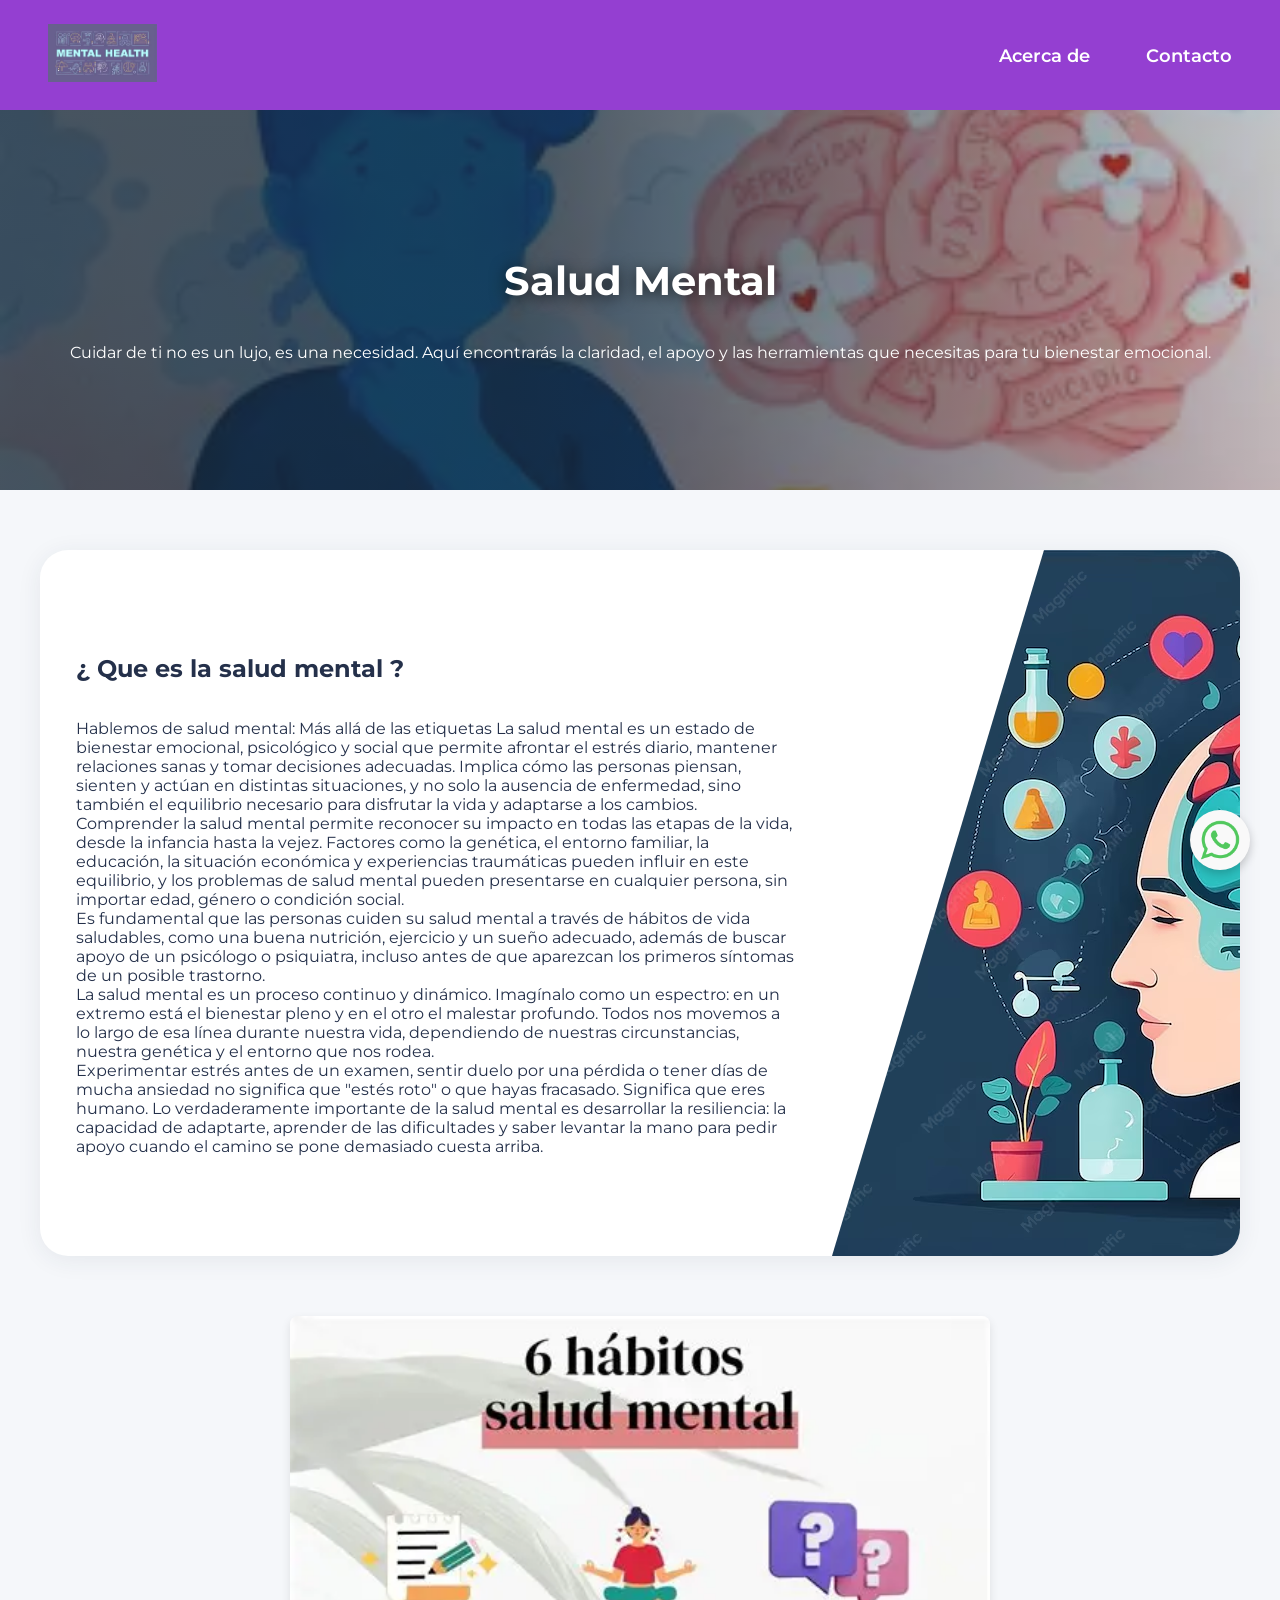
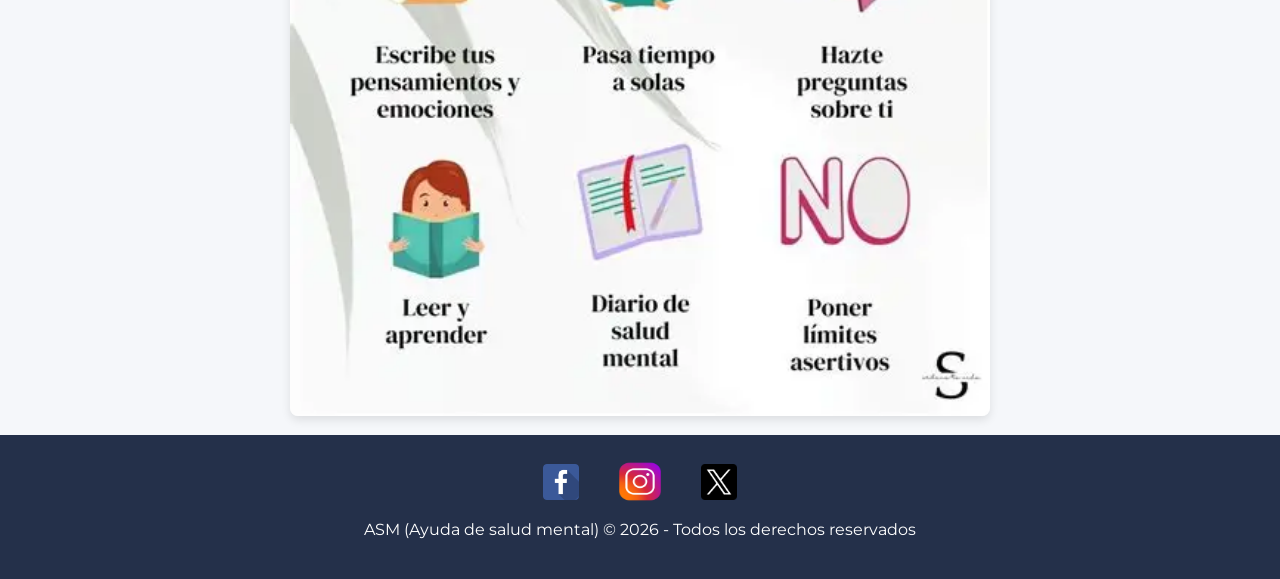
<file: index.html>
<!DOCTYPE html>
<html lang="es">
<head>
  <meta charset="UTF-8">
  <meta name="viewport" content="width=device-width, initial-scale=1.0, maximum-scale=1.0, user-scalable=no, shrink-to-fit=no">
  <title>Centro de informacion</title>
  <link rel="stylesheet" href="CSS/Portal.css">
  <link rel="stylesheet" href="CSS/Subservicios.css">
  


  <link href="https://fonts.googleapis.com/css2?family=Montserrat:wght@400;700&display=swap" rel="stylesheet">
</head>
<body>
  <header>
    <div class="logo">
     <a href="index.html"><img src="IMG/img_barra1.png" alt="IMG_Barra"></a>
    </div>
    <nav>
      <a href="index.html">Acerca de</a>
      <a href="Contacto.html">Contacto</a>
    </nav>

  </header>



<!-- Overlay (Fondo oscuro al abrir el sidebar) -->
<div id="sidebarOverlay" class="sidebar-overlay"></div>

  <main>
   <!-- Hero Slider -->
  <section class="servicios-hero">
  <div class="slider-servicios">
    <img src="IMG/img_carrucel1.png" class="slide active" alt="Servicio 1">
    <img src="IMG/Img_carrucel2.png" class="slide" alt="Servicio 2">
    <img src="IMG/img_carrucel3.png" class="slide" alt="Servicio 3">
    <div class="slider-overlay"></div>
    <div class="slider-texto">
      <h1>Salud Mental</h1>
      <p>Cuidar de ti no es un lujo, es una necesidad. Aquí encontrarás la claridad, el apoyo y las herramientas que necesitas para tu bienestar emocional.</p>
    </div>
    </div>
</section>

  <section class="about-diagonal">
    <div class="about-content">
    <h1>¿ Que es la salud mental ?</h1>
      <p>
        

Hablemos de salud mental: Más allá de las etiquetas

La salud mental es un estado de bienestar emocional, psicológico y social que permite afrontar el estrés diario, mantener relaciones sanas y tomar decisiones adecuadas. Implica cómo las personas piensan, sienten y actúan en distintas situaciones, y no solo la ausencia de enfermedad, sino también el equilibrio necesario para disfrutar la vida y adaptarse a los cambios.
Comprender la salud mental permite reconocer su impacto en todas las etapas de la vida, desde la infancia hasta la vejez. Factores como la genética, el entorno familiar, la educación, la situación económica y experiencias traumáticas pueden influir en este equilibrio, y los problemas de salud mental pueden presentarse en cualquier persona, sin importar edad, género o condición social.<br>

Es fundamental que las personas cuiden su salud mental a través de hábitos de vida saludables, como una buena nutrición, ejercicio y un sueño adecuado, además de buscar apoyo de un psicólogo o psiquiatra, incluso antes de que aparezcan los primeros síntomas de un posible trastorno.<br>
La salud mental es un proceso continuo y dinámico. Imagínalo como un espectro: en un extremo está el bienestar pleno y en el otro el malestar profundo. Todos nos movemos a lo largo de esa línea durante nuestra vida, dependiendo de nuestras circunstancias, nuestra genética y el entorno que nos rodea.<br>
Experimentar estrés antes de un examen, sentir duelo por una pérdida o tener días de mucha ansiedad no significa que "estés roto" o que hayas fracasado. Significa que eres humano. Lo verdaderamente importante de la salud mental es desarrollar la resiliencia: la capacidad de adaptarte, aprender de las dificultades y saber levantar la mano para pedir apoyo cuando el camino se pone demasiado cuesta arriba.


</p>
    </div>


    <img src="IMG/img_post.png" alt="Habitos_SM" class="about-img">
  </section>


  <img src="IMG/Habitos_SM.png" alt="Habitos_SM" class="img_centrada">

  <br>

  <a href="https://wa.me/" class="whatsapp-float" target="_blank" rel="noopener">
        <img src="IMG/logo_whatsapp.png" alt="WhatsApp" id="whatsapp-icon">
    </a>
</main>

<script>
// Slider automático
let currentSlide = 0;
const slides = document.querySelectorAll('.slider-servicios img.slide');
function showSlide(idx) {
  slides.forEach((img, i) => img.classList.toggle('active', i === idx));
}
setInterval(() => {
  currentSlide = (currentSlide + 1) % slides.length;
  showSlide(currentSlide);
}, 4000);

const abrirBtn = document.getElementById('abrirSidebar');
const cerrarBtn = document.getElementById('closeMenuServicios');
const sidebar = document.getElementById('menuServicios');
const overlay = document.getElementById('sidebarOverlay');

// ABRIR el sidebar con el botón hamburguesa
abrirBtn.onclick = function() {
  sidebar.classList.add('open');
  overlay.classList.add('open');
  abrirBtn.classList.add('menu-oculto'); // OCULTA el botón hamburguesa
};

// CERRAR el sidebar con la X o el overlay
cerrarBtn.onclick = function() {
  sidebar.classList.remove('open');
  overlay.classList.remove('open');
  abrirBtn.classList.remove('menu-oculto'); // VUELVE a mostrar el botón
};
overlay.onclick = function() {
  sidebar.classList.remove('open');
  overlay.classList.remove('open');
  abrirBtn.classList.remove('menu-oculto'); // VUELVE a mostrar el botón
};

</script>
  <footer>
    <div class="social-icons">
      <a href="https://www.facebook.com/profile.php?id=100081761653119"><img src="IMG/logo_face.png" alt="Facebook"></a>
      <a href="https://www.instagram.com/saludmentalpsiqueyeros?utm_source=ig_web_button_share_sheet&igsh=ZDNlZDc0MzIxNw=="><img src="IMG/logo_insta.png" alt="Instagram" style="width: 50px; height:45px"></a>
      <a href=""><img src="IMG/logo_x.png" alt="X"></a>
      
      <br>
      <p>ASM (Ayuda de salud mental) &copy; 2026 - Todos los derechos reservados</p>
    </div>
  </footer>
</body>
</html>
</file>
<file: CSS/Portal.css>
/* styles.css */
body {
  font-family: 'Montserrat', Arial, sans-serif;
  margin: 0;
  padding: 0;
  background: #f5f7fa;
  color: #24304A;
}

/* Header */
header {
  display: flex;
  align-items: center;
  justify-content: space-between;
  padding: 24px 48px;
  background: #943fd1;
}

.logo img {
  height: 58px;

}

nav a {
  color: #fff;
  margin-left: 52px;
  text-decoration: none;
  font-weight: 600;
  font-size: 1.1em;
  transition: color 0.2s;
}
nav a:hover {
  color: rgb(101, 212, 249);
  font-size: 15px;
}

/* Main Section */
.about-diagonal {
  position: relative;
  background: #fff;
  border-radius: 28px;
  overflow: hidden;
  max-width: 1200px;
  margin: 60px auto;
  min-height: 430px;
  display: flex;
  align-items: stretch;
  box-shadow: 0 4px 24px rgba(36,48,74,0.08);
}

.about-content {
  flex: 0 0 60%;
  padding: 48px 36px;
  z-index: 2;
  display: flex;
  flex-direction: column;
  justify-content: center;
}

.about-img {
  flex: 1 1 40%;
  object-fit: cover;
  width: 100%;
  height: 100%;
  z-index: 1;
  clip-path: polygon(20% 0, 100% 0, 100% 100%, 0% 100%);
  /* Puedes ajustar el "20%" para variar el ángulo de la diagonal */
}
/*Seccion de slider y carrucel*/
/* Hero slider */
.servicios-hero {
  width: 100vw;
  max-width: 100%;
  margin: 0;
  padding: 0;
}

/* Slider Container - Ocultar scrollbar pero mantener funcionalidad */
.slider-servicios {
  position: relative;
  width: 100vw;
  max-width: 100%;
  height: 380px;
  overflow: hidden;
  /* Para Firefox */
  scrollbar-width: none;
  /* Para IE/Edge */
  -ms-overflow-style: none;
  /* Elimina cualquier espacio sobrante */
  margin: 0;
  padding: 0;
}

/* Ocultar scrollbar en Chrome/Safari/Opera */
.slider-servicios::-webkit-scrollbar {
  display: none;
  width: 0;
  height: 0;
  background: transparent;
}

/* Slides - Asegurar que no generen scroll */
.slider-servicios img.slide {
  position: absolute;
  top: 0;
  left: 0;
  width: 100%;
  height: 100%;
  object-fit: cover;
  opacity: 0;
  transition: opacity 1.2s;
  z-index: 1;
  /* Eliminar cualquier margen/padding que cause desbordamiento */
  margin: 0;
  padding: 0;
}

.slider-servicios img.active {
  opacity: 1;
  z-index: 2;
}
/* Overlay - Ajustar para cubrir completamente */
.slider-overlay {
  position: absolute;
  top: 0;
  left: 0;
  width: 100%;
  height: 100%;
  background: linear-gradient(90deg, #192938cc 40%, #19293844 100%);
  z-index: 3;
  /* Asegurar que no cause desplazamiento */
  margin: 0;
  padding: 0;
}

/* Texto del slider - Posicionamiento preciso */
.slider-texto {
  position: absolute;
  top: 0;
  left: 0;
  width: 100%;
  height: 100%;
  z-index: 4;
  display: flex;
  flex-direction: column;
  align-items: center;
  justify-content: center;
  color: #fff;
  text-align: center;
  /* Eliminar cualquier espacio interno que cause desbordamiento */
  margin: 0;
  padding: 0 20px;
  box-sizing: border-box;
}
.slider-texto h1 {
  font-size: 2.5rem;
  font-weight: 700;
  margin-bottom: 22px;
  text-shadow: 0 2px 16px #000a;
  pointer-events: auto;
}
.slider-texto button {
  background: #12b7e9;
  color: #fff;
  font-size: 1.3rem;
  border: none;
  padding: 16px 40px;
  border-radius: 40px;
  cursor: pointer;
  font-weight: bold;
  margin-top: 20px;
  box-shadow: 0 2px 12px #0004;
  transition: background .2s;
  pointer-events: auto;
}
.slider-texto button:hover {
  background: #097a9c;
}

/*Menu amburguesa*/
.menu-hamburguesa {
  position: absolute;
  top: 30px; 
  left: 2px;  
  background: none;
  border: none;
  cursor: pointer;
  z-index: 10000;
  padding: 0;
  display: block;
}
.menu-hamburguesa img {
  width: 38px;
  height: auto;
}

footer{
  p{
    color: #fff;
  }
}

/*Boton de whatss*/
.whatsapp-float {
    position: fixed;
    bottom: 30px;
    right: 30px;
    width: 60px;
    height: 60px;
    background-color: #f9f9f9; /* Color verde de WhatsApp */
    border-radius: 50%;
    display: flex;
    justify-content: center;
    align-items: center;
    box-shadow: 0 4px 10px rgba(0, 0, 0, 0.2);
    z-index: 1000;
    transition: all 0.3s ease;
}

.whatsapp-float:hover {
    transform: scale(1.1);
    box-shadow: 0 6px 15px rgba(0, 0, 0, 0.3);
    background-color: black;
}

.whatsapp-float img {
    width: 40px;
    height: 40px;
    transition: transform 0.3s ease;
}

/* Efecto al hacer clic */
.whatsapp-float:active img {
    transform: scale(0.9);
}

.img_centrada {
  /* 1. Tamaño mediano controlado */
  width: 100%;            /* Ocupa el ancho disponible... */
  max-width: 700px;       /* ...pero nunca va a medir más de 500px (un tamaño mediano ideal) */
  height: auto;           /* Mantiene las proporciones originales para que no se deforme */

  /* 2. Centrado perfecto */
  display: block;         /* Convierte la imagen en un bloque para poder centrarla */
  margin-left: auto;      /* Empuja la imagen desde la izquierda al centro */
  margin-right: auto;     /* Empuja la imagen desde la derecha al centro */

  /* 3. Estética y distinción (Opcional, pero recomendado) */
  border-radius: 8px;     /* Suaviza las esquinas de la imagen con un toque moderno */
  box-shadow: 0 4px 10px rgba(0, 0, 0, 0.1); /* Le da una sombra sutil para que "salte" del fondo y se distinga bien */
}

/* Responsive (móvil y tablet) */
@media (max-width: 950px) {
  .about-diagonal {
    flex-direction: column;
    border-radius: 28px;
    min-height: 0;
  }
  .about-content {
    flex: 1 1 100%;
    padding: 28px 12px;
  }
  .about-img {
    flex: 1 1 100%;
    height: 220px;
    width: 100%;
    clip-path: none;
    border-radius: 0 0 28px 28px;
  }
}


/* Media queries para responsividad */
@media (max-width: 768px) {
  .about-container {
    flex-direction: column;
    padding: 40px 15px;
  }
  
  .about-card, .about-image {
    max-width: 100%;
    min-width: auto;
  }
  
  .about-card {
    clip-path: none;
    border-radius: 28px 28px 0 0;
  }
  
  .about-triangle {
    clip-path: none;
    border-radius: 0 0 28px 28px;
    height: 300px;
  }
}
/* Footer */
footer {
  background: #24304A;
  padding: 24px 0;
  text-align: center;
}

.social-icons a {
  margin: 0 16px;
  display: inline-block;
}
.social-icons img {
  width: 36px;
  height: 36px;
  vertical-align: middle;
  transition: transform 0.2s;
}
.social-icons a:hover img {
  transform: scale(1.12);
}

@media (max-width: 950px) {
  .about-container {
    flex-direction: column;
    align-items: center;
    gap: 24px;
    padding: 40px 0 20px 0;
  }
  .about-triangle, .about-card {
    max-width: 90vw;
    min-width: unset;
    width: 90vw;
  }
}

@media (max-width:820px) and (min-width: 700px) {
  /* Header ajustes */
  h1{
    font-size: 20px;
  }
  header {
    padding: 14px 20px;
  }
  
  nav a {
    margin-left: 24px;
    font-size: 0.9em;
  }
  
  .logo img {
    height: 48px;
  }
  
  /*Ajuates Slider*/
  .slider-servicios {
    height: 280px;
  }
  
  .slider-servicios img.slide {
    height: 280px;
  }
  
  .slider-texto h1 {
    font-size: 1.8rem;
    margin-bottom: 16px;
  }
  
  .slider-texto button {
    font-size: 1rem;
    padding: 12px 32px;
    margin-top: 16px;
  }
  
  /* Content adjustments */
  .descripcion-servicios {
    padding: 24px 16px;
    margin: 24px 16px 0;
    width: calc(100% - 32px);
    box-sizing: border-box;
  }
  
  .descripcion-servicios h2 {
    font-size: 1.4em;
  }
  
  .descripcion-servicios p {
    font-size: 1em;
  }

  .sidebar-servicios {
    width: 280px;
    left: -480px;
    padding: 32px 20px;
  }
}

@media (min-width: 200px) and (max-width: 700px) {

  header {
    padding: 7px 10px;
  }
  
  nav a {
    margin-left: 16px;
    font-size: 0.75em;
  }
  
  .logo img {
    height: 40px;
    
  }
  
  .slider-servicios {
    height: 220px;
  }
  
  .slider-servicios img.slide {
    height: 220px;
  }
  
  .slider-texto h1 {
    font-size: 1.5rem;
    margin-bottom: 12px;
  }
  
  .slider-texto button {
    font-size: 0.9rem;
    padding: 10px 24px;
  }
  
  /* Sidebar adjustments */
  .sidebar-servicios {
    width: 240px;
    left: -280px;
    padding: 32px 20px;
  }

  nav a:hover {
  color: rgb(101, 212, 249);
  font-size: 15px;
}
}
</file>
<file: CSS/Subservicios.css>
/*Modificaciones al body*/

.logo_empresa {
  margin-left: 20px;
}
/* Sidebar */
.sidebar-servicios {
  position: fixed;
  top: 0; left: -440px;
  width: 320px;
  height: 100vh;
  background: #fff;
  box-shadow: 2px 0 16px #0002;
  padding: 32px 24px;
  z-index: 9999;
  transition: left 0.33s cubic-bezier(.4,1,.2,1);
  display: flex;
  flex-direction: column;
}
.sidebar-servicios.open {
  left: 0;
}
.sidebar-servicios .close-sidebar {
  align-self: flex-end;
  background: none;
  border: none;
  font-size: 2rem;
  cursor: pointer;
  margin-bottom: 16px;
  color: #24304A;
}
.sidebar-servicios h2 {
  margin-top: 0;
  margin-bottom: 18px;
  color: #24304A;
  font-size: 1.5rem;
}
.sidebar-servicios ul {
  list-style: none;
  padding: 0;
  margin: 0;
}
.sidebar-servicios ul li {
  margin-bottom: 18px;
}
.sidebar-servicios ul li a {
  color: #12b7e9;
  font-size: 1.1rem;
  font-weight: 600;
  text-decoration: none;
  transition: color 0.2s;
}
.sidebar-servicios ul li a:hover {
  color: #0056a0;
  text-decoration: underline;
}
.sidebar-overlay {
  display: none;
  position: fixed;
  inset: 0;
  background: #0007;
  z-index: 9998;
}
.sidebar-overlay.open {
  display: block;
}

.sidebar-category {
  margin-bottom: 18px;
}
.sidebar-category-title {
  background: none;
  border: none;
  color: #12b7e9;
  font-size: 1.08rem;
  font-weight: 700;
  padding: 0;
  margin: 0 0 2px 0;
  cursor: pointer;
  outline: none;
  transition: color 0.2s;
  display: block;
}
.sidebar-category-title:hover { color: #0056a0; }
.sidebar-category ul {
  margin: 0 0 0 10px;
  padding: 0;
  list-style: none;
  display: none; /* Oculta por defecto */
}
.sidebar-category.open ul {
  display: block; /* Solo categoría abierta */
}
.sidebar-category ul li {
  margin-bottom: 9px;
}
.sidebar-category ul li a {
  color: #24304A;
  font-size: 1.01rem;
  text-decoration: none;
  font-weight: 500;
  transition: color 0.2s;
  padding-left: 8px;
}
.sidebar-category ul li a:hover {
  color: #12b7e9;
  text-decoration: underline;
}

.whatsapp-float {
    position: fixed;
    bottom: 30px;
    right: 30px;
    width: 60px;
    height: 60px;
    background-color: #f9f9f9; /* Color verde de WhatsApp */
    border-radius: 50%;
    display: flex;
    justify-content: center;
    align-items: center;
    box-shadow: 0 4px 10px rgba(0, 0, 0, 0.2);
    z-index: 1000;
    transition: all 0.3s ease;
}

.whatsapp-float:hover {
    transform: scale(1.1);
    box-shadow: 0 6px 15px rgba(0, 0, 0, 0.3);
    background-color: black;
}

.whatsapp-float img {
    width: 40px;
    height: 40px;
    transition: transform 0.3s ease;
}

/* Efecto al hacer clic */
.whatsapp-float:active img {
    transform: scale(0.9);
}

/* Responsive */
@media (max-width: 800px) {
  .slider-servicios, .slider-servicios img.slide, .slider-overlay, .slider-texto {
    height: 220px;
    min-height: 150px;
  }
  .slider-texto h1 { font-size: 1.3rem; }
  .slider-texto button { font-size: 1rem; padding: 11px 24px; }
  .descripcion-servicios { padding: 18px 6vw; }
  .sidebar-servicios { width: 90vw; left: -92vw; }
  .sidebar-servicios.open { left: 0; }
}

/* Estilo para botones transparentes */
.menu-transparente {
  opacity: 0 !important;           
  pointer-events: none !important; 
  transition: opacity 0.3s ease !important;
}

/*Menu amburguesa*/
.menu-hamburguesa {
  position: absolute;
  top: 30px; 
  left: 2px;  
  background: none;
  border: none;
  cursor: pointer;
  z-index: 10000;
  padding: 0;
  display: block;
}
.menu-hamburguesa img {
  width: 38px;
  height: auto;
}

.menu-oculto {
  display: none !important;
}


@media (max-width: 900px) {
  .menu-hamburguesa {
    top: 74px;
    left: 14px;
  }
}

.servicios-grid {
  display: flex;
  flex-wrap: wrap;
  gap: 40px;
  justify-content: center;
  margin: 32px 0 40px 0;
}
.servicio-card {
  background: #e8e8e8;
  border-radius: 30px;
  box-shadow: 0 2px 8px #0001;
  width: 290px;
  min-height: 260px;
  padding: 36px 28px 22px 28px;
  text-align: center;
  display: flex;
  flex-direction: column;
  align-items: center;
  cursor: pointer;
  transition: box-shadow .18s;
}
.servicio-card:hover {
  box-shadow: 0 2px 18px #00b7e5a9;
  background: #e8f6fb;
}
.servicio-card img {
  max-width: 180px;
  max-height: 120px;
  margin-bottom: 16px;
  border-radius: 12px;
}
.servicio-card h4 {
  font-size: 1.3em;
  margin: 12px 0 0 0;
  color: #0056a0;
}

.detalle-servicio {
  margin: 42px auto 0 auto;
  padding: 36px 28px 20px 28px;
  border-radius: 22px;
  background: #fff;
  box-shadow: 0 8px 28px #00b7e514;
  max-width: 600px;
  min-height: 400px;
  text-align: center;
}
.detalle-servicio h2 { margin-bottom: 18px; }
.detalle-servicio .modal-carrusel {
  display: flex;
  align-items: center;
  justify-content: center;
  gap: 22px;
  margin-bottom: 18px;
}
.flecha-carrusel {
  background: none;
  border: none;
  font-size: 2em;
  color: #12b7e9;
  cursor: pointer;
  transition: color .18s;
}
.flecha-carrusel:hover { color: #0056a0; }
#imgCarrusel {
  max-width: 240px;
  max-height: 160px;
  border-radius: 12px;
  box-shadow: 0 2px 12px #0001;
}
#volverGrid {
  background: none;
  border: none;
  color: #12b7e9;
  font-size: 1.1em;
  font-weight: bold;
  cursor: pointer;
  margin-bottom: 18px;
}

html, body {
  height: 100%;
  margin: 0;
  padding: 0;
}
body {
  min-height: 100vh;
  display: flex;
  flex-direction: column;
}

#titulo-categoria {
  text-align: center;
}

main {
  flex: 1;
}
footer {
  flex-shrink: 0;
  color: white;
}


@media (max-width:820px) and (min-width: 700px) {
  /* Header ajustes */
  h1{
    font-size: 20px;
  }
  header {
    padding: 14px 20px;
  }
  
  nav a {
    margin-left: 24px;
    font-size: 0.9em;
  }
  
  .logo img {
    height: 48px;
  }
  
  /*Ajuates Slider*/
  .slider-servicios {
    height: 280px;
  }
  
  .slider-servicios img.slide {
    height: 280px;
  }
  
  .slider-texto h1 {
    font-size: 1.8rem;
    margin-bottom: 16px;
  }
  
  .slider-texto button {
    font-size: 1rem;
    padding: 12px 32px;
    margin-top: 16px;
  }
  
  /* Content adjustments */
  .descripcion-servicios {
    padding: 24px 16px;
    margin: 24px 16px 0;
    width: calc(100% - 32px);
    box-sizing: border-box;
  }
  
  .descripcion-servicios h2 {
    font-size: 1.4em;
  }
  
  .descripcion-servicios p {
    font-size: 1em;
  }

  .sidebar-servicios {
    width: 280px;
    left: -480px;
    padding: 32px 20px;
  }
}

@media (min-width: 200px) and (max-width: 700px) {

  header {
    padding: 7px 10px;
  }
  
  nav a {
    margin-left: 16px;
    font-size: 0.75em;
  }
  
  .logo img {
    height: 40px;
    
  }
  
  .slider-servicios {
    height: 220px;
  }
  
  .slider-servicios img.slide {
    height: 220px;
  }
  
  .slider-texto h1 {
    font-size: 1.5rem;
    margin-bottom: 12px;
  }
  
  .slider-texto button {
    font-size: 0.9rem;
    padding: 10px 24px;
  }
  
  /* Sidebar adjustments */
  .sidebar-servicios {
    width: 240px;
    left: -280px;
    padding: 32px 20px;
  }

  nav a:hover {
  color: rgb(101, 212, 249);
  font-size: 15px;
}
}
</file>
